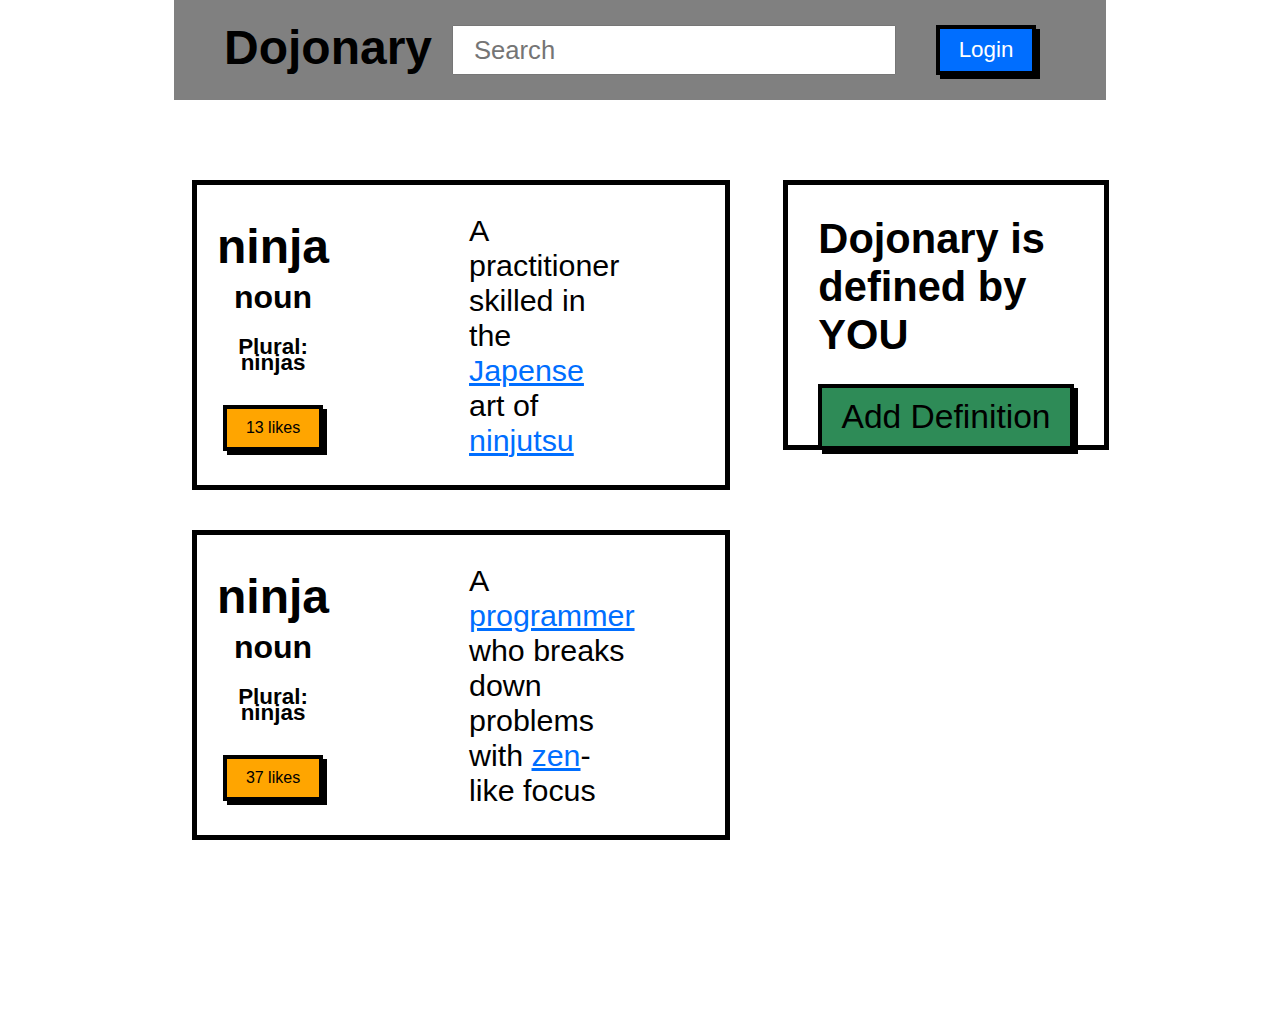
<file: Button Clicker/index.html>
<!DOCTYPE html>
<html lang="en">
    <head>
        <meta charset="UTF-8">
        <meta http-equiv="X-UA-Compatible" content="IE=edge">
        <meta name="viewport" content="width=device-width, initial-scale=1.0">
        <title>Button Clicker</title>

        <link rel="stylesheet" href="style.css">
    </head>
    <body>
        <div id="nav">
            <h1>Dojonary</h1>
            <div class="actions">
                <input type="text" placeholder="Search">
            </div>
            <div class="actions">
                <button onclick="loginSwitch(this)">Login</button>
            </div>
        </div>
        <div id="container">
            <div class="col-1">
                <div class="content">
                    <div class="word">
                        <h2>ninja</h2>
                        <h3>noun</h3>
                        <h4>Plural: ninjas</h4>
                        <button onclick="alert('Ninja was liked')">13 likes</button>
                    </div>
                    <div class="def">
                        <p>A practitioner skilled in the <a href="#">Japense</a> art of <a href="#">ninjutsu</a></p>
                    </div>
                </div>
                <div class="content">
                    <div class="word">
                        <h2>ninja</h2>
                        <h3>noun</h3>
                        <h4>Plural: ninjas</h4>
                        <button onclick="alert('Ninja was liked')">37 likes</button>
                    </div>
                    <div class="def">
                        <p>A <a href="#">programmer</a> who breaks down problems with <a href="#">zen</a>-like focus</p>
                    </div>
                </div>
            </div>
            <div class="col-2">
                <div class="add">
                    <h2>Dojonary is defined by YOU</h2>
                    <button onclick="hideButton(this)">Add Definition</button>
                </div>
            </div> 
        </div>
        <script src="script.js"></script>
    </body>
</html>
</file>
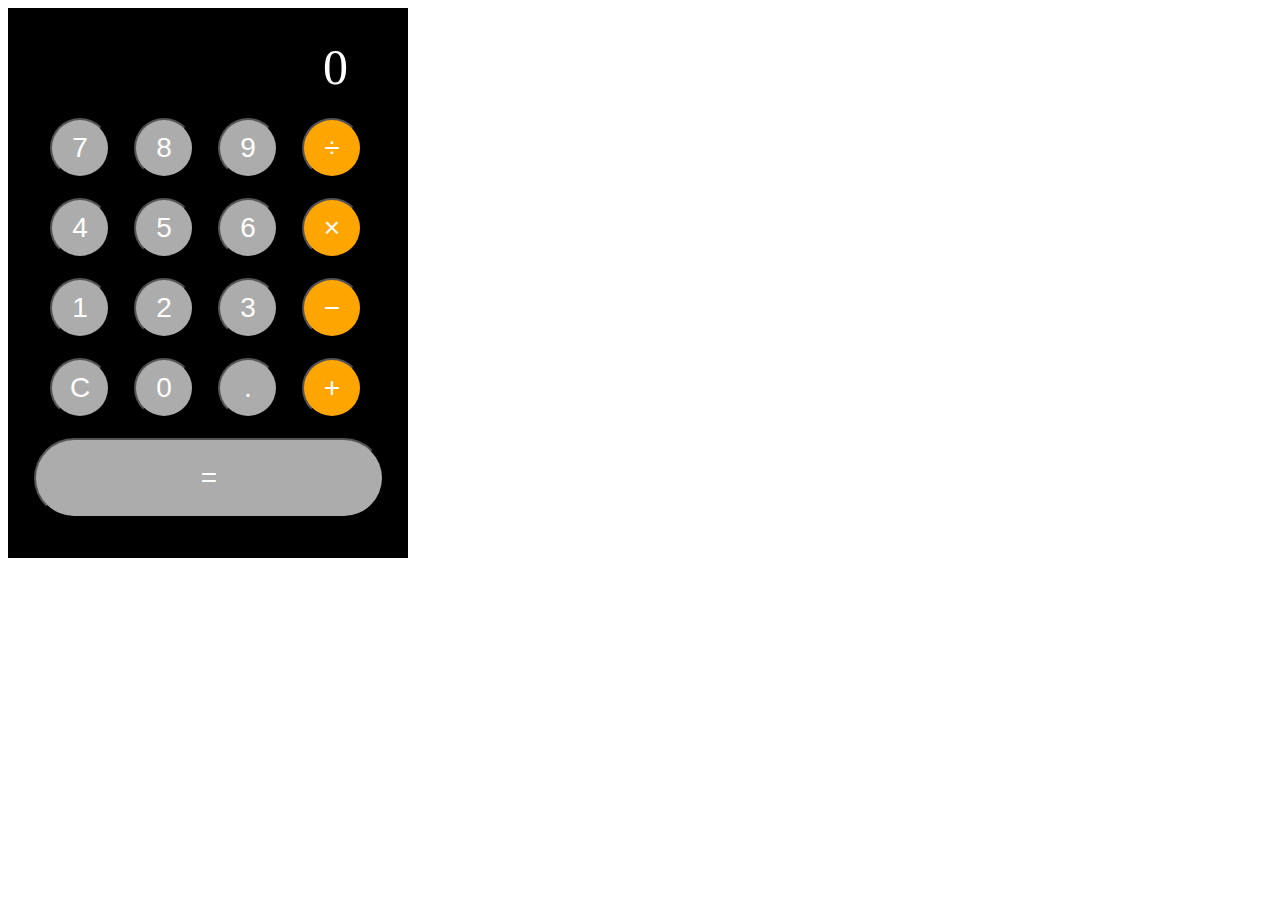
<file: Calculator/index.html>
<!DOCTYPE html>
<html lang="en">
    <head>
        <meta charset="UTF-8">
        <meta http-equiv="X-UA-Compatible" content="IE=edge">
        <meta name="viewport" content="width=device-width, initial-scale=1.0">
        <title>Calculator</title>

        <link rel="stylesheet" href="style.css">
    </head>
    <body>
        <div id="calculator">
            <div id="display">0</div>
            <div class="row">
              <button onclick="press(7);">7</button>
              <button onclick="press(8);">8</button>
              <button onclick="press(9);">9</button>
              <button class="operator" onclick="setOP('/');">÷</button>
            </div>
            <div class="row">
              <button onclick="press(4);">4</button>
              <button onclick="press(5);">5</button>
              <button onclick="press(6);">6</button>
              <button class="operator" onclick="setOP('*');">×</button>
            </div>
            <div class="row">
              <button onclick="press(1);">1</button>
              <button onclick="press(2);">2</button>
              <button onclick="press(3);">3</button>
              <button class="operator" onclick="setOP('-');">−</button>
            </div>
            <div class="row">
              <button onclick="clr();">C</button>
              <button onclick="press(0);">0</button>
              <button onclick="press('.');">.</button>
              <button class="operator" onclick="setOP('+');">+</button>
            </div>
            <div class="row-bottom">
              <button id="equals" onclick="calculate()">=</div>
            </div>
          <div>
          
    </body>
    <script src="script.js"></script>
</html>
</file>
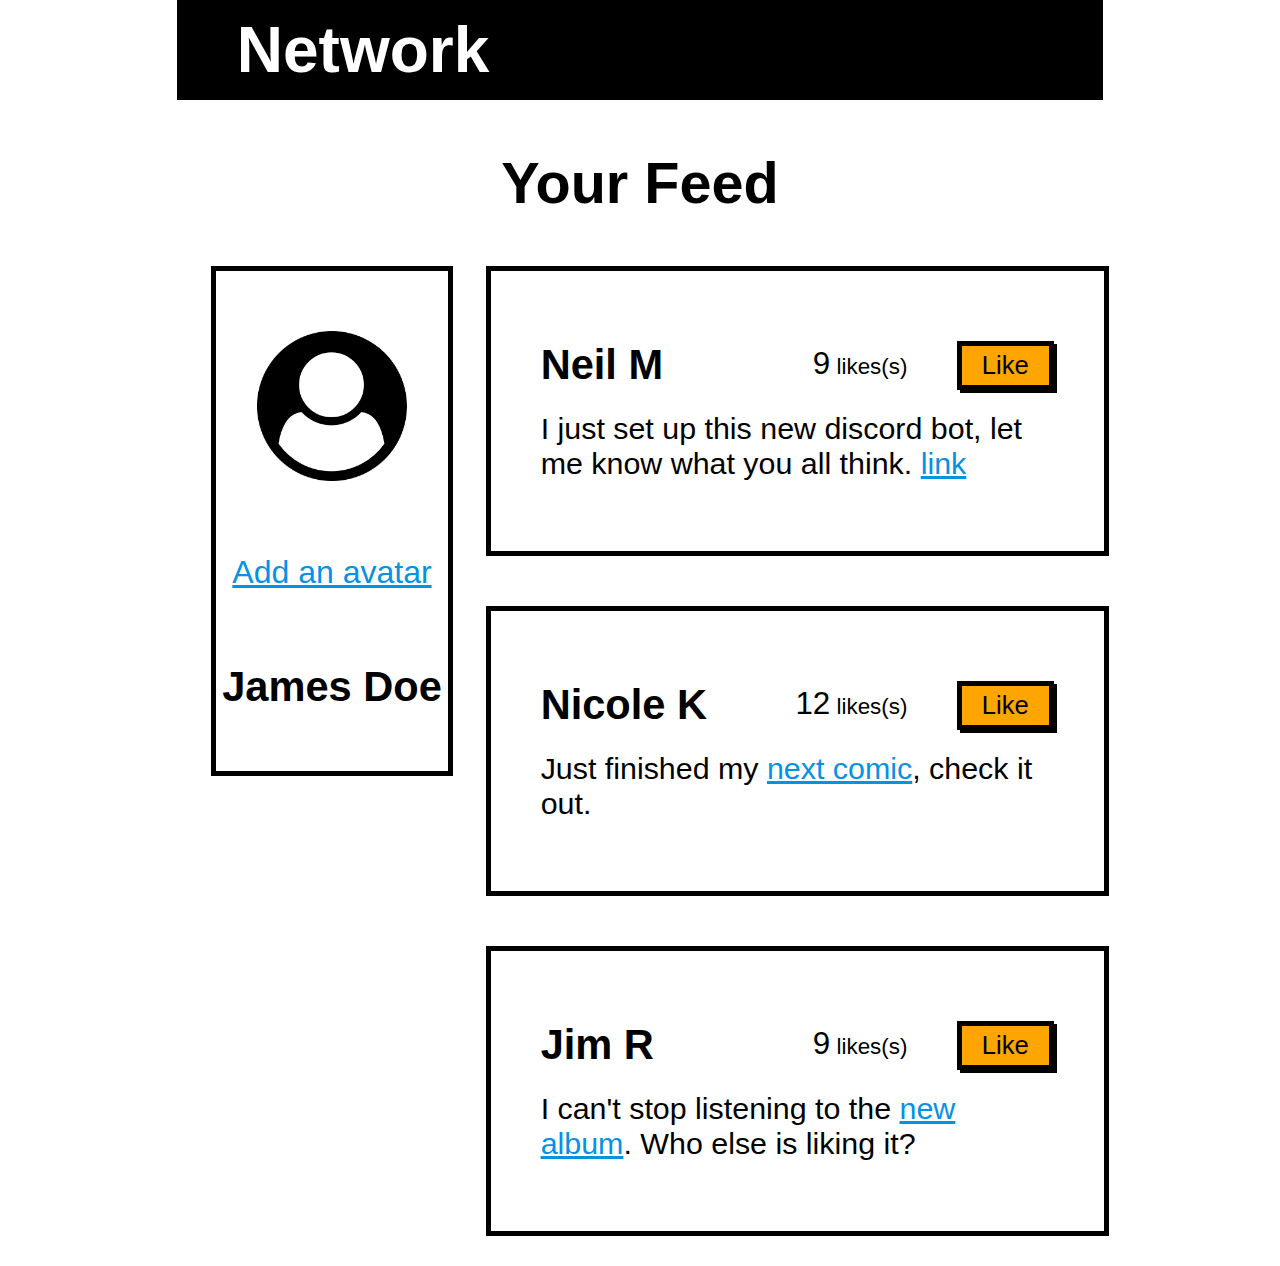
<file: Likes/index.html>
<!DOCTYPE html>
<html lang="en">
    <head>
        <meta charset="UTF-8">
        <meta http-equiv="X-UA-Compatible" content="IE=edge">
        <meta name="viewport" content="width=device-width, initial-scale=1.0">
        <title>Network</title>

        <link rel="stylesheet" href="style.css">
    </head>
    <body>
        <nav>
            <h1>Network</h1>
        </nav>
        <h1 class="main-heading">Your Feed</h1>
        <div id="container">
            <div class="col-1">
                <div class="profile-block">
                    <img src="user-circle.png">
                    <a href="#">Add an avatar</a>
                    <h2>James Doe</h2>
                </div>
            </div>
            <div class="col-2">
                <div class="feed-block">
                    <div class="top">
                        <h2>Neil M</h2>
                        <div class="likes">
                            <span><span class="num-1">9</span> likes(s)</span>
                            <button onclick="add1(0)">Like</button>  
                        </div>                     
                    </div>
                    <p>I just set up this new discord bot, let me know what you all think. <a href="#">link</a></p>
                </div>
                <div class="feed-block">
                    <div class="top">
                        <h2>Nicole K</h2>
                        <div class="likes">
                            <span><span class="num-2">12</span> likes(s)</span>
                            <button onclick="add1(1)">Like</button>
                        </div>
                    </div>
                    <p>Just finished my <a href="#">next comic</a>, check it out.</p>
                </div>
                <div class="feed-block">
                    <div class="top">
                        <h2>Jim R</h2>
                        <div class="likes">
                            <span><span class="num-3">9</span> likes(s)</span>
                            <button onclick="add1(2)">Like</button>
                        </div>
                    </div>
                    <p>I can't stop listening to the <a href="#">new album</a>. Who else is liking it?</p>
                </div>                
                
            </div>
        </div>
    </body>
    <script src="script.js"></script>
</html>
</file>
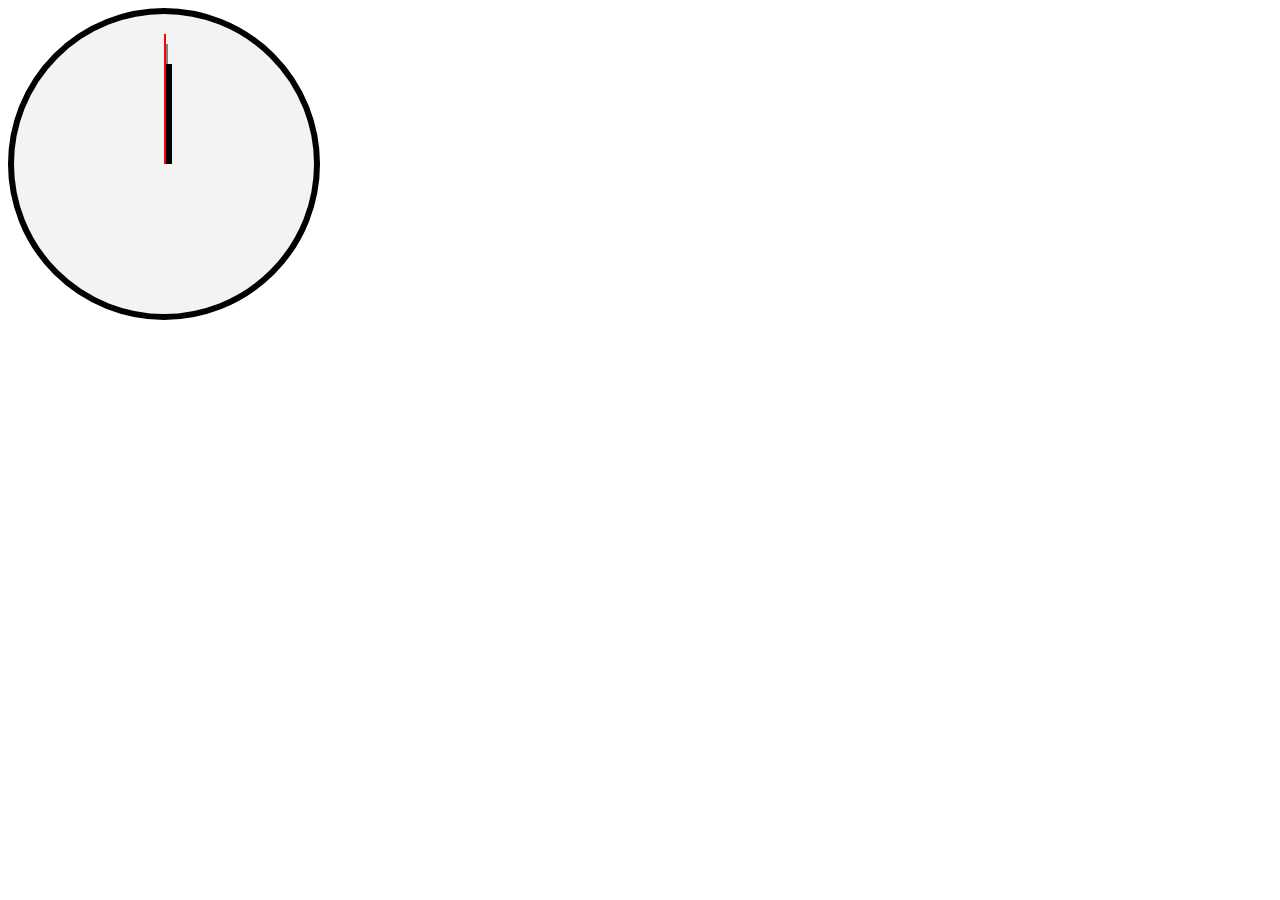
<file: TickingClock/index.html>
<!DOCTYPE html>
<html lang="en">
    <head>
        <meta charset="UTF-8">
        <meta http-equiv="X-UA-Compatible" content="IE=edge">
        <meta name="viewport" content="width=device-width, initial-scale=1.0">
        <title>Ticking Clock</title>

        <link rel="stylesheet" href="style.css">
    </head>
    <body>
        <div id="face">
            <div id="minutes"></div>
            <div id="hour"></div>
            <div id="seconds"></div>
        </div>
    </body>
    <script src="script.js"></script>
</html>
</file>
<file: Button Clicker/style.css>
* {
    margin: 0;
    padding: 0;
}

body {
    font-family:-apple-system, BlinkMacSystemFont, 'Segoe UI', Roboto, Oxygen, Ubuntu, Cantarell, 'Open Sans', 'Helvetica Neue', sans-serif
}

#nav {
    width: 65%;
    margin: 0 auto 50px auto;
    padding: 0 50px;
    height: 100px;
    background-color: grey;
    display: flex;
    justify-content: space-between;
}

h1 {
    font-size: 3em;
    padding: 20px 0;
}

.actions {
    display: flex;
    padding: 25px 20px;

}

.actions > input {
    width: 400px;
    padding: 0 20px;
    font-size: 1.6em;
}

.actions > button {
    width: 100px;
    background-color: rgb(0, 110, 255);
    box-shadow: 4px 4px black;
    border: 4px solid black;
    color: white;
    font-size: 1.4em;
    text-align: center;
}

#container {
    width: 70%;
    margin: 0 auto;
    height: 800px;
    padding: 30px 0;
    display: flex;
}

.col-1 {
    width: 60%;
    margin: 0 6% 0 0;
}

.content {
    height: 300px;
    margin-bottom: 40px;
    display: flex;
    border: 5px solid black;
}

.word {
    padding: 20px 0 0 20px; 
    margin: 0 40px 0 0;
    text-align: center;
    width: 35%;
    display: flex;
    flex-direction: column;
    justify-content: space-evenly;
    line-height: 1em;
}

.word h2 {
    font-size: 3em;
}

.word h3 {
    font-size: 2em;
}

.word h4 {
    font-size: 1.4em;
}

.word button {
    background-color: orange;
    padding: 10px 15px;
    font-size: 1em;
    width: 100px;
    margin: 0 auto;
    box-shadow: 4px 4px black;
    border: 4px solid black;
}

.def {
    display: flex;
    align-self: center;
    font-size: 1.9em;
    padding: 0 100px;
}

.def a {
    color:rgb(0, 110, 255)
}

.col-2 {
    width: 28.5%;
}

.add {
    width: 100%;
    border: 5px solid black;
    padding: 30px;
    height: 200px;
}

.add h2 {
    font-size: 2.6em; 
    margin-bottom: 25px;
}

.add button {
    background-color: seagreen;
    box-shadow: 4px 4px black;
    border: 4px solid black;
    font-size: 2.1em;
    text-align: center;
    width: 100%;
    padding: 10px 0;
}
</file>
<file: Calculator/style.css>
#calculator {
    height: 550px;
    width: 400px;
    background-color: black;
    color: white;

}

#display {
    height: 70px;
    display: flex;
    justify-content: flex-end;
    padding: 30px 60px 0 60px;
    font-size: 50px;
}

.row {
    margin: 0 32px;
}

.row-bottom {
    margin: 0 16px;
}

button {
    background-color: rgb(172, 172, 172);
    color: white; 
    border-radius: 50%;
    height: 60px;
    width: 60px;
    margin: 10px;
    font-size: 28px;
}

.operator {
    background-color: orange;
}

#equals {
    border-radius: 50px 50px 50px 50px;
    width: 350px; 
    height: 80px;
}
</file>
<file: Likes/style.css>
* {
    margin: 0;
    padding: 0;
}

body {
    font-family: 'Roboto', sans-serif;
}

nav {
    background-color: black;
    padding: 0 60px;
    height: 100px;
    display: flex;
    justify-content: center;
    flex-direction: column;
    width: 63%;
    margin: 0 auto ;
}

nav h1 {
    color: white;
    font-size: 4em;
}

.main-heading {
    padding: 50px 0;
    text-align: center;
    font-size: 3.6em;
}

#container {
    width: 67%;
    margin: 0 auto;  
    height: 1000px;
    display: flex;
    justify-content: space-between;
}

a {
    color:rgb(5, 146, 228);
}

.col-1 {
    width: 27%;
    height: 100%;
}

.col-2 {
    width: 68%;
    height: 100%;
}

.profile-block {
    border: 5px solid black;
    height: 380px;
    width: 100%;
    display: flex;
    flex-direction: column;
    justify-content: space-between;
    align-items: center;
    padding: 60px 0;

}

.profile-block img {
    height: 150px;
}

.profile-block a {
    font-size: 2em;
}

.profile-block h2 {
    font-size: 2.6em;
}

.feed-block {
    border: 5px solid black;
    height: 180px;
    width: 88%;
    padding: 50px;
    display: flex;
    flex-direction: column;
    justify-content: space-evenly;
    margin-bottom: 50px;
}

.top {
    display: flex;
    justify-content: space-between;
}

.feed-block h2 {
    font-size: 2.6em;
}

.likes button {
    margin: 0 0 0 45px;
    background-color: orange;
    border: 5px solid black;
    box-shadow: black 3px 3px;
    padding: 5px 20px;
    font-size: 1.6em;

}

.likes span {
    font-size: 1.4em;
}

.feed-block p {
    font-size: 1.9em;
}
</file>
<file: TickingClock/style.css>
#face {
    background-color: #f3f3f3;
    width: 300px;
    height: 300px;
    border-radius: 50%;
    border: 6px solid black;
    position: relative;
  }
      
  #minutes, #hour, #seconds {
    position: absolute;
    left: 50%;
    top: 50%;
    transform-origin: top center;
  }
      
  #seconds {
    background-color: red;
    height: 130px;
    width: 2px;
    transform: rotate(180deg);
  }
      
  #hour {
    background-color: black;
    height: 100px;
    width: 8px;
    transform: rotate(180deg);
  }
      
  #minutes {
    background-color: grey;
    height: 120px;
    width: 4px;
    transform: rotate(180deg);
  }
</file>
